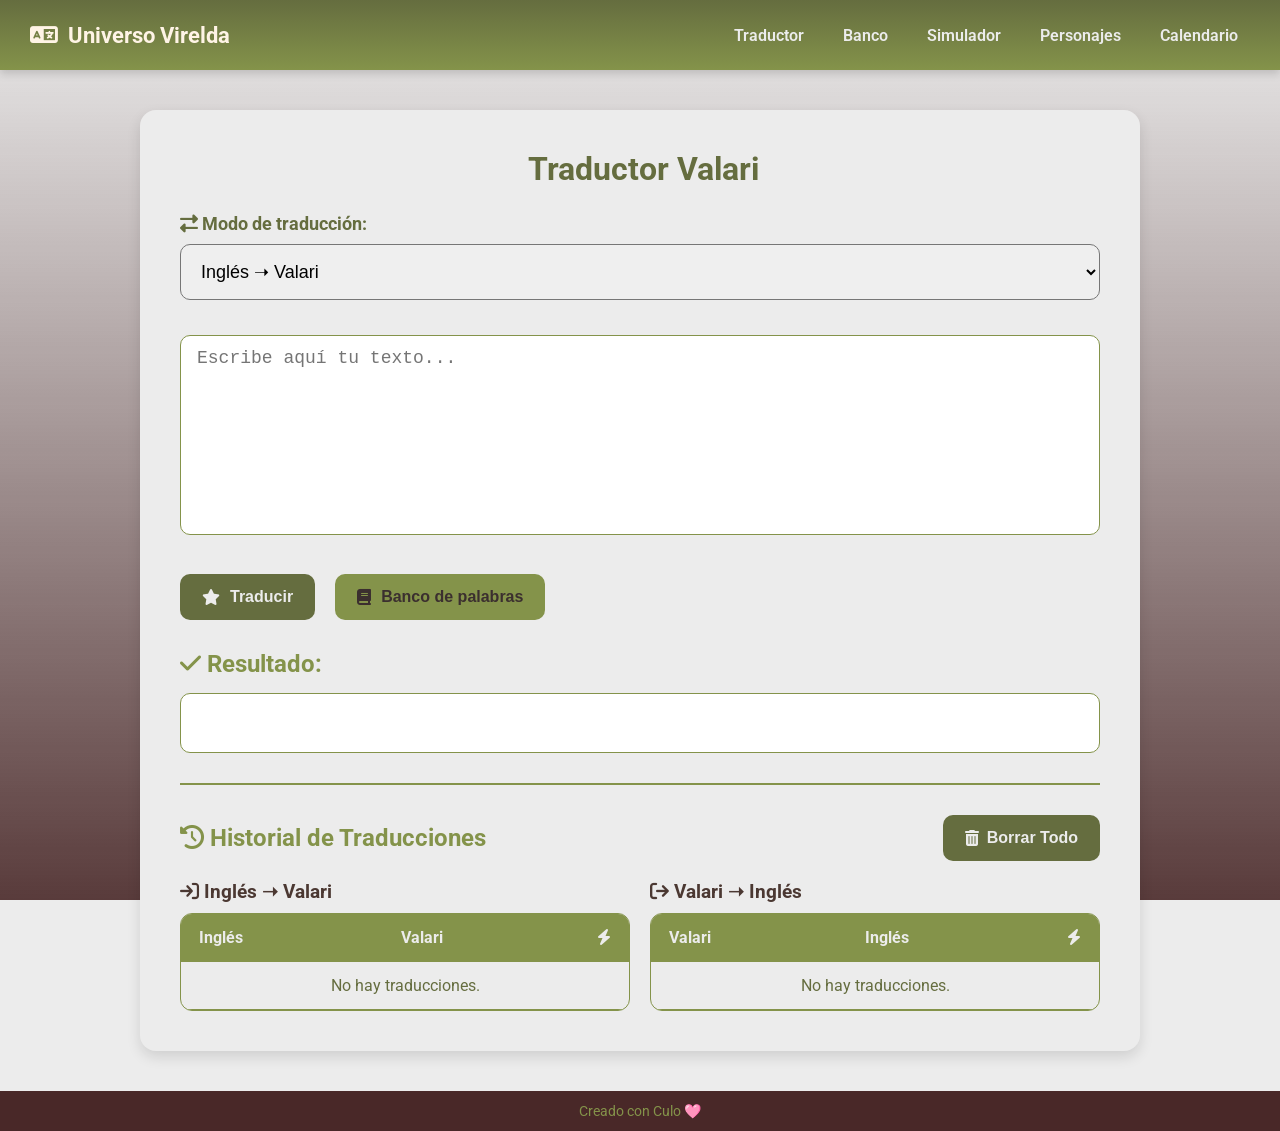
<file: index.html>
<!DOCTYPE html>
<html lang="es">

<head>
    <meta charset="UTF-8">
    <title>Traductor Valari</title>
    <link href="https://fonts.googleapis.com/css2?family=Roboto:wght@400;600;700&display=swap" rel="stylesheet">
    <link rel="stylesheet" href="css/style.css">
    <link rel="stylesheet" href="https://cdnjs.cloudflare.com/ajax/libs/font-awesome/6.5.0/css/all.min.css">
</head>

<body>
    <header>
        <div class="logo">
            <i class="fa-solid fa-language"></i>
            <span>Universo Virelda</span>
        </div>
        <nav class="nav-links">
            <a href="index.html">Traductor</a>
            <a href="banco.html">Banco</a>
            <a href="simulador.html">Simulador</a>
            <a href="personajes.html">Personajes</a>
            <a href="calendario.html">Calendario</a>
        </nav>
    </header>

    <!-- Contenedor principal -->
    <main class="centered">
        <div class="container" style="max-width: 1000px;">
            <h1><i class="fa-solid"></i> Traductor Valari</h1>

            <!-- Selección de modo -->
            <div class="options" style="margin-bottom: 20px; text-align: left;">
                <label for="mode" style="font-weight: bold; color: #656D3F; font-size: 18px;"><i
                        class="fa-solid fa-exchange-alt"></i> Modo de traducción:</label>
                <select id="mode"
                    style="width: 100%; box-sizing: border-box; padding: 16px; font-size: 18px; margin-top: 10px; border-radius: 10px; cursor: pointer;">
                    <option value="to_valari">Inglés ➝ Valari</option>
                    <option value="from_valari">Valari ➝ Inglés</option>
                </select>
            </div>

            <!-- Caja de entrada -->
            <textarea id="inputText" placeholder="Escribe aquí tu texto..."></textarea>

            <!-- Botones -->
            <div id="buttons" style="justify-content: flex-start;">
                <button id="translateBtn"><i class="fa-solid fa-star"></i> Traducir</button>
                <a href="banco.html" class="btn-banco" style="text-decoration: none;">
                    <button style="margin: 0; background: #84934A; color: #3b2f2f;"><i class="fa-solid fa-book"></i>
                        Banco de palabras</button>
                </a>
            </div>

            <!-- Resultado -->
            <h2 style="text-align: left; margin-top: 30px;"><i class="fa-solid fa-check"></i> Resultado:</h2>
            <div id="outputText"
                style="margin-top: 15px; padding: 16px; background: #ffffff; border-radius: 10px; min-height: 60px; font-size: 18px; border: 1px solid #84934A; text-align: left;">
            </div>

            <!-- Historial: Cabecera y Botón Borrar -->
            <div style="display: flex; justify-content: space-between; align-items: center; border-top: 2px solid #84934A; padding-top: 30px; margin-top: 30px; flex-wrap: wrap; gap: 15px;">
                <h2 style="margin: 0; text-align: left;"><i class="fa-solid fa-clock-rotate-left"></i> Historial de Traducciones</h2>
                <button id="clearHistory" class="btn-danger" style="margin: 0;"><i class="fa-solid fa-trash-can"></i> Borrar Todo</button>
            </div>
            
            <!-- Contenedor Grid para las dos tablas -->
            <div style="display: grid; grid-template-columns: repeat(auto-fit, minmax(300px, 1fr)); gap: 20px; margin-top: 20px;">
                
                <!-- Tabla 1: Inglés -> Valari -->
                <div>
                    <h3 style="margin-bottom: 10px; color: #4b3832; text-align: left;"><i class="fa-solid fa-arrow-right-to-bracket"></i> Inglés ➝ Valari</h3>
                    <div class="table-wrapper" style="margin-top: 0;">
                        <table style="min-width: 100%;">
                            <thead>
                                <tr>
                                    <th>Inglés</th>
                                    <th>Valari</th>
                                    <th style="width: 50px; text-align: center;"><i class="fa-solid fa-bolt"></i></th>
                                </tr>
                            </thead>
                            <tbody id="tabla-to-valari">
                                <!-- Traducciones Inglés -> Valari -->
                            </tbody>
                        </table>
                    </div>
                </div>

                <!-- Tabla 2: Valari -> Inglés -->
                <div>
                    <h3 style="margin-bottom: 10px; color: #4b3832; text-align: left;"><i class="fa-solid fa-arrow-right-from-bracket"></i> Valari ➝ Inglés</h3>
                    <div class="table-wrapper" style="margin-top: 0;">
                        <table style="min-width: 100%;">
                            <thead>
                                <tr>
                                    <th>Valari</th>
                                    <th>Inglés</th>
                                    <th style="width: 50px; text-align: center;"><i class="fa-solid fa-bolt"></i></th>
                                </tr>
                            </thead>
                            <tbody id="tabla-from-valari">
                                <!-- Traducciones Valari -> Inglés -->
                            </tbody>
                        </table>
                    </div>
                </div>
                
            </div>
        </div>
    </main>

    <footer>
        <p>Creado con Culo 🩷</p>
    </footer>

    <script src="js/script.js"></script>
</body>

</html>
</file>
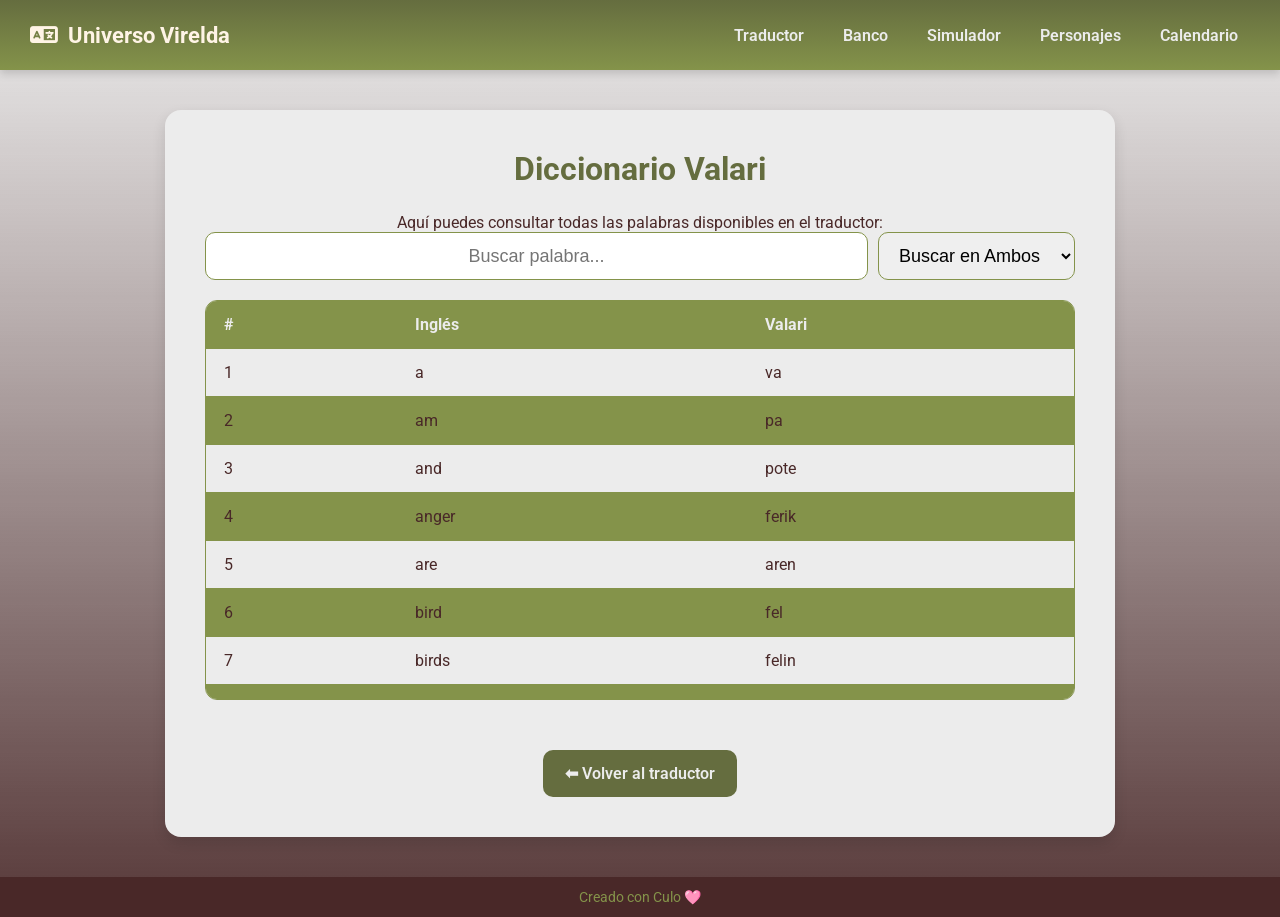
<file: banco.html>
<!DOCTYPE html>
<html lang="es">

<head>
    <meta charset="UTF-8">
    <title>Banco de Palabras - Valari</title>
    <link href="https://fonts.googleapis.com/css2?family=Roboto:wght@400;600;700&display=swap" rel="stylesheet">
    <link rel="stylesheet" href="css/style.css">
    <link rel="stylesheet" href="https://cdnjs.cloudflare.com/ajax/libs/font-awesome/6.5.0/css/all.min.css">
</head>

<body>
    <header>
        <div class="logo">
            <i class="fa-solid fa-language"></i>
            <span>Universo Virelda</span>
        </div>
        <nav class="nav-links">
            <a href="index.html">Traductor</a>
            <a href="banco.html">Banco</a>
            <a href="simulador.html">Simulador</a>
            <a href="personajes.html">Personajes</a>
            <a href="calendario.html">Calendario</a>
        </nav>
    </header>

    <main class="centered">
        <div class="container">
            <h1>Diccionario Valari</h1>
            <p>Aquí puedes consultar todas las palabras disponibles en el traductor:</p>

            <div class="search-controls">
                <input type="text" id="busqueda" placeholder="Buscar palabra..." />
                <select id="criterio-busqueda">
                    <option value="ambos">Buscar en Ambos</option>
                    <option value="ingles">Buscar en Inglés</option>
                    <option value="valari">Buscar en Valari</option>
                </select>
            </div>

            <div class="table-wrapper">
                <table>
                    <thead>
                        <tr>
                            <th>#</th>
                            <th>Inglés</th>
                            <th>Valari</th>
                        </tr>
                    </thead>
                    <tbody id="tabla-palabras">
                    </tbody>
                </table>
            </div>

            <div style="margin-top: 30px;">
                <a href="index.html" class="btn-volver">⬅ Volver al traductor</a>
            </div>
        </div>
    </main>

    <footer>
        <p>Creado con Culo 🩷</p>
    </footer>

    <script src="js/script.js"></script>

    <script>
        // Asegúrate de que valariDict está disponible globalmente desde script.js
        if (typeof valariDict === 'undefined') {
            console.error("Error: El diccionario 'valariDict' no está cargado. Asegúrate de que script.js esté correctamente vinculado.");
        }

        const tabla = document.getElementById("tabla-palabras");
        const busqueda = document.getElementById("busqueda");
        const criterioBusqueda = document.getElementById("criterio-busqueda");

        function calcularRelevancia(text, filtro) {
            if (!filtro) return 0;

            const textLower = text.toLowerCase();

            // 1. Coincidencia EXACTA (Máxima prioridad)
            if (textLower === filtro) {
                return 3;
            }

            // 2. Coincidencia al INICIO de la palabra (Alta prioridad)
            if (textLower.startsWith(filtro)) {
                return 2;
            }

            // 3. Coincidencia PARCIAL (Menor prioridad)
            if (textLower.includes(filtro)) {
                return 1;
            }

            return 0;
        }

        // Función para llenar y ordenar la tabla
        function cargarTabla(filtro = "", criterio = "ambos") {
            tabla.innerHTML = "";

            // Si el filtro está vacío, volvemos a la tabla completa ordenada alfabéticamente
            if (!filtro) {
                // Mantenemos el orden alfabético original
                const palabrasOrdenadas = Object.keys(valariDict).sort();

                let contador = 1;
                palabrasOrdenadas.forEach(ing => {
                    const fila = document.createElement("tr");
                    fila.innerHTML = `<td>${contador}</td><td>${ing}</td><td>${valariDict[ing]}</td>`;
                    tabla.appendChild(fila);
                    contador++;
                });
                return;
            }

            const palabrasOrdenadas = Object.keys(valariDict).sort();
            const filtroLower = filtro.toLowerCase();
            const resultadosFiltrados = [];

            palabrasOrdenadas.forEach(ing => {
                const valari = valariDict[ing];
                const ingLower = ing.toLowerCase();
                const valariLower = valari.toLowerCase();

                let cumpleFiltro = false;
                let relevancia = 0;
                let textoBusqueda = "";

                // Lógica de FILTRADO y determinación del texto a puntuar
                if (criterio === "ingles" && ingLower.includes(filtroLower)) {
                    cumpleFiltro = true;
                    textoBusqueda = ing;
                } else if (criterio === "valari" && valariLower.includes(filtroLower)) {
                    cumpleFiltro = true;
                    textoBusqueda = valari;
                } else if (criterio === "ambos" && (ingLower.includes(filtroLower) || valariLower.includes(filtroLower))) {
                    cumpleFiltro = true;
                    // En "ambos", priorizamos la coincidencia en Inglés para el puntaje.
                    textoBusqueda = ingLower.includes(filtroLower) ? ing : valari;
                }

                // Si cumple el filtro, calcula la relevancia y guarda el resultado
                if (cumpleFiltro) {
                    relevancia = calcularRelevancia(textoBusqueda, filtroLower);
                    resultadosFiltrados.push({
                        ing: ing,
                        valari: valari,
                        relevancia: relevancia,
                        // Usar la palabra en inglés para el desempate por orden alfabético
                        ordenAlfabetico: ingLower
                    });
                }
            });

            // 3. Lógica de ORDENAMIENTO: Ordena por Relevancia (descendente) y luego por Orden Alfabético
            resultadosFiltrados.sort((a, b) => {
                // Primero, compara por relevancia (los puntajes más altos van primero)
                if (b.relevancia !== a.relevancia) {
                    return b.relevancia - a.relevancia;
                }
                // Segundo, si las relevancias son iguales, ordena alfabéticamente
                if (a.ordenAlfabetico < b.ordenAlfabetico) {
                    return -1;
                }
                if (a.ordenAlfabetico > b.ordenAlfabetico) {
                    return 1;
                }
                return 0;
            });

            // 4. Renderizado: Renderiza los resultados ordenados en la tabla
            let contador = 1;
            resultadosFiltrados.forEach(item => {
                const fila = document.createElement("tr");
                fila.innerHTML = `<td>${contador}</td><td>${item.ing}</td><td>${item.valari}</td>`;
                tabla.appendChild(fila);
                contador++;
            });
        }

        // Inicializar tabla al cargar la página (muestra todo ordenado alfabéticamente)
        cargarTabla();

        // Función para manejar el evento de cambio en el selector o la caja de búsqueda
        const manejarBusqueda = () => {
            const filtro = busqueda.value;
            const criterio = criterioBusqueda.value;
            cargarTabla(filtro, criterio);
        };

        // Escuchar eventos en la caja de búsqueda y en el selector
        busqueda.addEventListener("input", manejarBusqueda);
        criterioBusqueda.addEventListener("change", manejarBusqueda);
    </script>
</body>

</html>
</file>
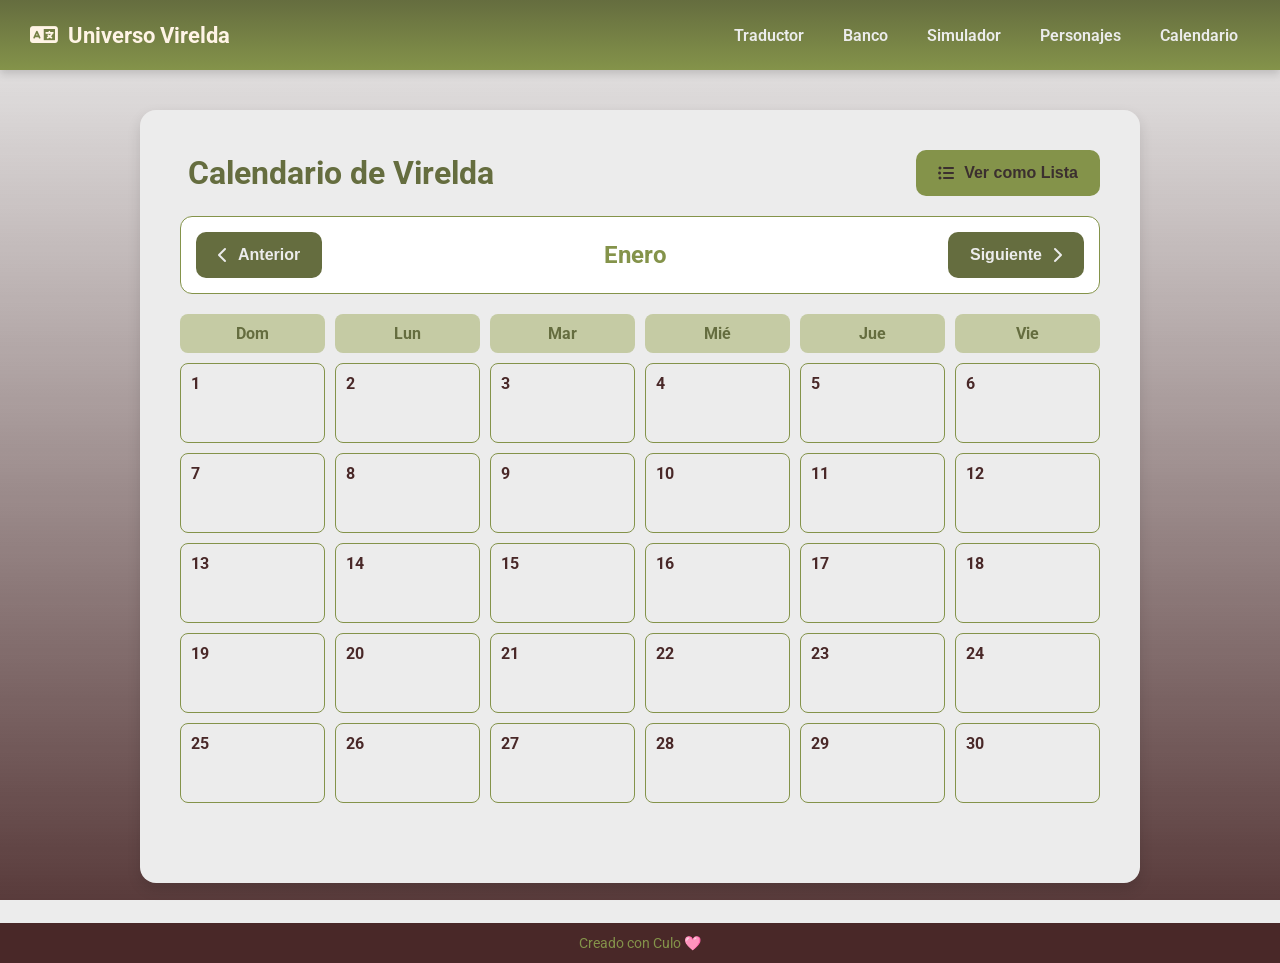
<file: calendario.html>
<!DOCTYPE html>
<html lang="es">
<head>
    <meta charset="UTF-8">
    <title>Calendario - Virelda</title>
    <link href="https://fonts.googleapis.com/css2?family=Roboto:wght@400;600;700&display=swap" rel="stylesheet">
    <link rel="stylesheet" href="css/style.css">
    <link rel="stylesheet" href="https://cdnjs.cloudflare.com/ajax/libs/font-awesome/6.5.0/css/all.min.css">
</head>
<body>
    <header>
        <div class="logo">
            <i class="fa-solid fa-language"></i>
            <span>Universo Virelda</span>
        </div>
        <nav class="nav-links">
            <a href="index.html">Traductor</a>
            <a href="banco.html">Banco</a>
            <a href="simulador.html">Simulador</a>
            <a href="personajes.html">Personajes</a>
            <a href="calendario.html">Calendario</a>
        </nav>
    </header>

    <main class="centered" style="align-items: flex-start;">
        <div class="container" style="max-width: 1000px;">
            
            <!-- Cabecera y Botón para cambiar vista -->
            <div style="display: flex; justify-content: space-between; align-items: center; margin-bottom: 20px; flex-wrap: wrap; gap: 15px;">
                <h1 style="margin: 0;"><i class="fa-solid"></i> Calendario de Virelda</h1>
                <button id="btn-vista-calendario" onclick="toggleVistaCalendario()" style="margin: 0; background: #84934A; color: #3b2f2f;">
                    <i class="fa-solid fa-list-ul"></i> Ver como Lista
                </button>
            </div>
            
            <!-- Controles de navegación mes a mes -->
            <div id="controles-mes" style="display: flex; justify-content: space-between; align-items: center; margin-bottom: 20px; background: #ffffff; padding: 15px; border-radius: 12px; border: 1px solid #84934A;">
                <button onclick="cambiarMes(-1)" style="margin: 0;"><i class="fa-solid fa-chevron-left"></i> Anterior</button>
                <h2 id="mes-actual" style="margin: 0; font-size: 24px;">Mes</h2>
                <button onclick="cambiarMes(1)" style="margin: 0;">Siguiente <i class="fa-solid fa-chevron-right"></i></button>
            </div>

            <!-- Contenedor donde se dibuja el calendario -->
            <div id="calendario-contenedor">
                <!-- Se inyecta con JS -->
            </div>
        </div>
    </main>

    <footer>
        <p>Creado con Culo 🩷</p>
    </footer>
    <script src="js/calendario.js"></script>
</body>
</html>
</file>
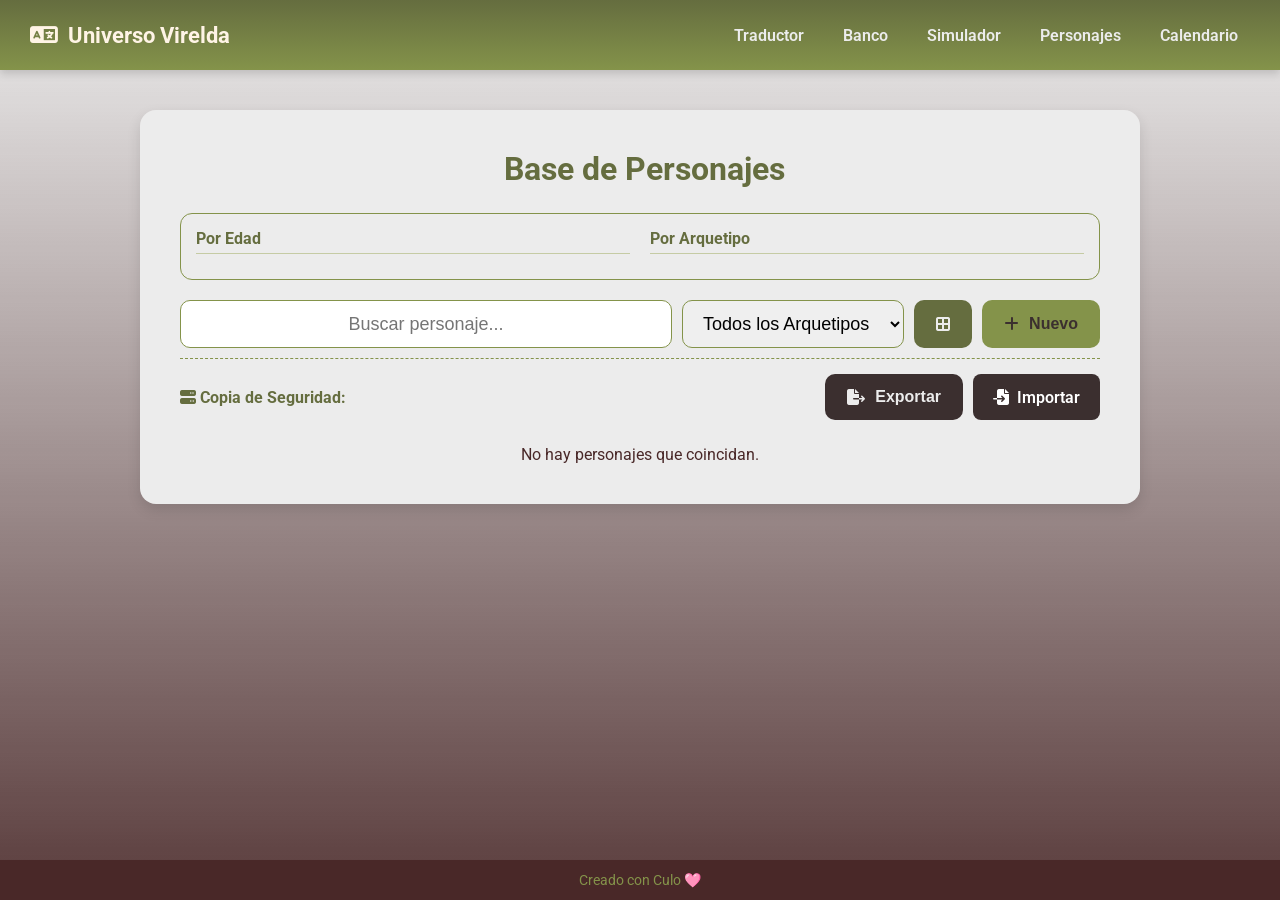
<file: editar.html>
<!DOCTYPE html>
<html lang="es">

<head>
    <meta charset="UTF-8">
    <title>Editar Personaje - Virelda</title>
    <link href="https://fonts.googleapis.com/css2?family=Roboto:wght@400;600;700&display=swap" rel="stylesheet">
    <link rel="stylesheet" href="css/style.css">
    <link rel="stylesheet" href="https://cdnjs.cloudflare.com/ajax/libs/font-awesome/6.5.0/css/all.min.css">
</head>

<body>
    <header>
        <div class="logo">
            <i class="fa-solid fa-language"></i>
            <span>Universo Virelda</span>
        </div>
        <nav class="nav-links">
            <a href="index.html">Traductor</a>
            <a href="banco.html">Banco</a>
            <a href="simulador.html">Simulador</a>
            <a href="personajes.html">Personajes</a>
            <a href="calendario.html">Calendario</a>
        </nav>
    </header>

    <main class="centered">
        <div class="container" style="max-width: 800px; text-align: left;">
            <h1 id="titulo-editar"><i class="fa-solid fa-user-pen"></i> Editar Info de Personaje</h1>

            <div style="display: grid; grid-template-columns: 1fr; gap: 20px;">

                <!-- Info Básica y Foto -->
                <div
                    style="display: flex; gap: 20px; flex-wrap: wrap; background: #ffffff; padding: 20px; border-radius: 12px; border: 1px solid #84934A;">
                    <div style="text-align: center;">
                        <img id="preview-img" src=""
                            style="width: 150px; height: 150px; object-fit: cover; border-radius: 12px; border: 3px solid #656D3F; margin-bottom: 10px;">
                        <br>
                        <label style="font-size: 14px; font-weight: bold; cursor:pointer; color: #656D3F;">
                            Cambiar Imagen 📷
                            <input type="file" id="edit-img" accept="image/*" style="display: none;">
                        </label>
                    </div>

                    <div style="flex-grow: 1; display: flex; flex-direction: column; gap: 10px;">
                        <div style="display: flex; gap: 10px;">
                            <div style="flex: 2;">
                                <label>Nombre:</label>
                                <input type="text" id="edit-nombre" style="width: 95%;">
                            </div>
                            <div style="flex: 1.5;">
                                <label>Arquetipo:</label>
                                <input type="text" id="edit-arquetipo" style="width: 90%;">
                            </div>
                        </div>

                        <!-- Fila enlazada: Edad, Día, Mes, Año -->
                        <div
                            style="display: flex; justify-content: space-between; align-items: center; margin-top: 10px; flex-wrap: wrap;">
                            <label style="color: #656D3F; font-weight: bold;">
                                <i class="fa-solid fa-calendar-day"></i> Fecha de Nacimiento y Edad (Año 3705)
                            </label>
                            <label style="font-size: 14px; cursor: pointer; color: #3b2f2f;">
                                <input type="checkbox" id="edit-desvincular"> Desvincular cálculo automático
                            </label>
                        </div>

                        <div style="display: flex; gap: 10px; margin-top: 5px;">
                            <select id="edit-dia" style="flex: 1;">
                                <option value="">Día</option>
                            </select>
                            <select id="edit-mes" style="flex: 2;">
                                <option value="">Mes</option>
                                <option value="1">Enero</option>
                                <option value="2">Febrero</option>
                                <option value="3">Marzo</option>
                                <option value="4">Abril</option>
                                <option value="5">Mayo</option>
                                <option value="6">Junio</option>
                                <option value="7">Julio</option>
                                <option value="8">Agosto</option>
                                <option value="9">Septiembre</option>
                                <option value="10">Octubre</option>
                            </select>
                            <input type="number" id="edit-anio" placeholder="Año Nac." style="flex: 1.5;">
                            <input type="number" id="edit-edad" placeholder="Edad" style="flex: 1;">
                        </div>
                        <p
                            style="margin: 5px 0 0 0; font-size: 15px; background: #e0d5c1; padding: 8px; border-radius: 6px;">
                            <strong>Signo Zodiacal:</strong> <span id="edit-signo" style="color: #656D3F;">-</span>
                        </p>
                    </div>
                </div>

                <!-- Secciones de Texto Largo -->
                <label><strong><i class="fa-solid fa-handshake"></i> Conexiones (Familia, Amigos,
                        Rivales):</strong></label>
                <textarea id="edit-conexiones" rows="4" placeholder="Ej: Madre: ... Mejor amigo: ..."></textarea>

                <label><strong><i class="fa-solid fa-dna"></i> Fisiología y Apariencia:</strong></label>
                <textarea id="edit-apariencia" rows="4" placeholder="Rasgos físicos, ropa, marcas..."></textarea>

                <label><strong><i class="fa-solid fa-brain"></i> Personalidad y Gustos:</strong></label>
                <textarea id="edit-personalidad" rows="4"
                    placeholder="Miedos, deseos, estética, qué le gusta..."></textarea>

                <label><strong><i class="fa-solid fa-star"></i> Habilidades y Magia:</strong></label>
                <textarea id="edit-habilidades" rows="4" placeholder="Combate, hechizos, idiomas..."></textarea>

                <label><strong><i class="fa-solid fa-file-lines"></i> Historia:</strong></label>
                <textarea id="edit-historia" rows="6"
                    placeholder="Lugar de nacimiento, infancia, eventos principales..."></textarea>

                <label><strong><i class="fa-solid fa-book-open"></i> Datos Curiosos y Secretos:</strong></label>
                <textarea id="edit-curiosidades" rows="4" placeholder="Secretos, anécdotas raras..."></textarea>

                <!-- Botones -->
                <div style="display: flex; justify-content: space-between; margin-top: 20px;">
                    <button id="btn-guardar-edit"><i class="fa-solid fa-floppy-disk"></i> Guardar y Volver</button>
                    <button id="btn-eliminar" class="btn-danger"><i class="fa-solid fa-trash"></i> Eliminar
                        Personaje</button>
                </div>
            </div>
        </div>
    </main>

    <footer>
        <p>Creado con Culo 🩷</p>
    </footer>
    <script src="js/editar.js"></script>
</body>

</html>
</file>
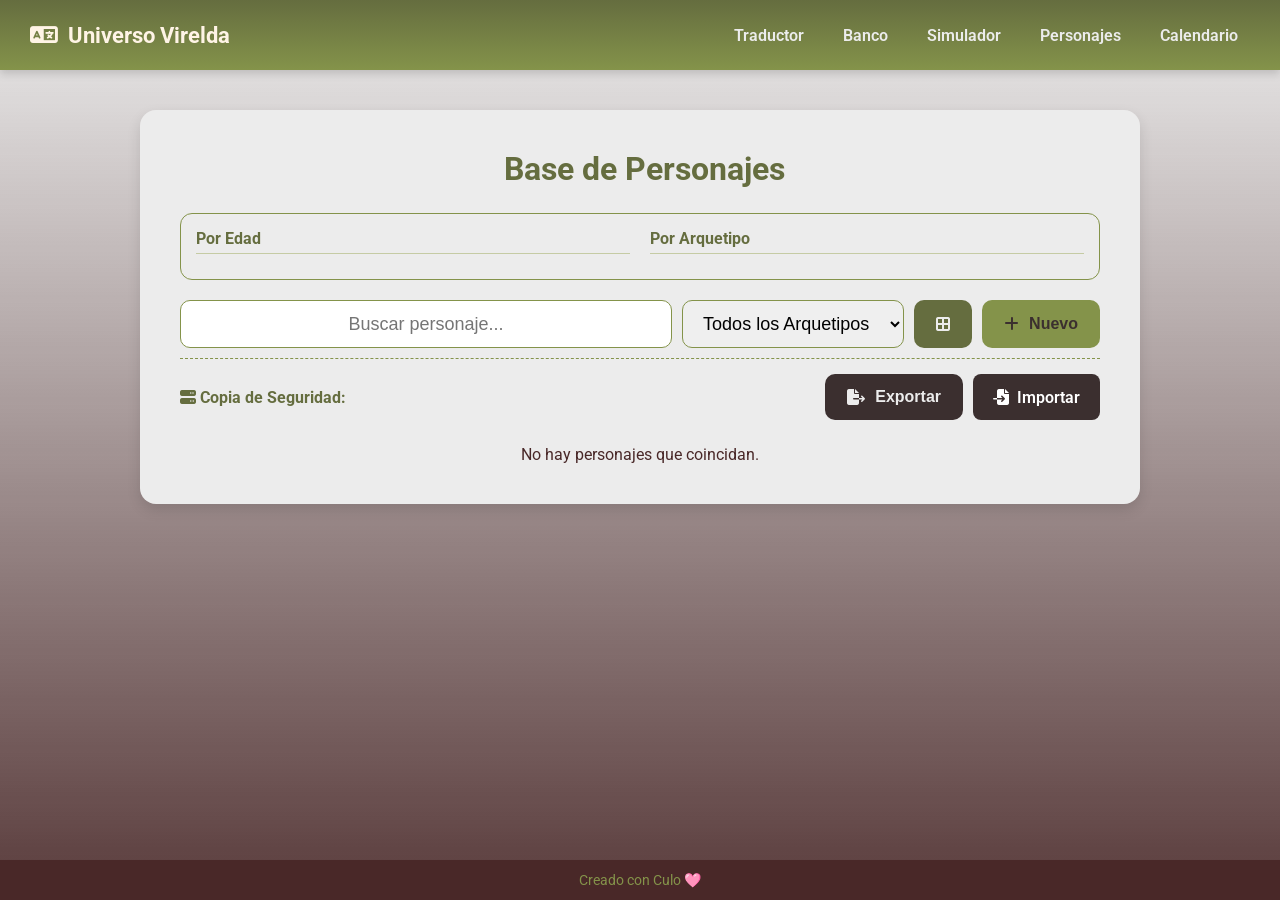
<file: personajes.html>
<!DOCTYPE html>
<html lang="es">

<head>
    <meta charset="UTF-8">
    <title>Personajes - Virelda</title>
    <link href="https://fonts.googleapis.com/css2?family=Roboto:wght@400;600;700&display=swap" rel="stylesheet">
    <link rel="stylesheet" href="css/style.css">
    <link rel="stylesheet" href="https://cdnjs.cloudflare.com/ajax/libs/font-awesome/6.5.0/css/all.min.css">
</head>

<body>
    <header>
        <div class="logo">
            <i class="fa-solid fa-language"></i>
            <span>Universo Virelda</span>
        </div>
        <nav class="nav-links">
            <a href="index.html">Traductor</a>
            <a href="banco.html">Banco</a>
            <a href="simulador.html">Simulador</a>
            <a href="personajes.html">Personajes</a>
            <a href="calendario.html">Calendario</a>
        </nav>
    </header>

    <main class="centered" style="align-items: flex-start;">
        <div class="container" style="max-width: 1000px;">
            <h1><i class="fa-solid"></i> Base de Personajes</h1>

            <!-- Panel de Estadísticas -->
            <div class="stats-dashboard" id="panel-estadisticas">
                <div class="stat-box">
                    <h4>Por Edad</h4>
                    <div id="stats-edades"></div>
                </div>
                <div class="stat-box">
                    <h4>Por Arquetipo</h4>
                    <div id="stats-arquetipos"></div>
                </div>
            </div>

            <!-- Barra de búsqueda y filtros (Fila 1) -->
            <div class="search-controls" style="margin-bottom: 10px;">
                <input type="text" id="buscar-pj" placeholder="Buscar personaje...">
                <select id="filtro-arquetipo">
                    <option value="todos">Todos los Arquetipos</option>
                    <option value="Marked Ones">Marked Ones</option>
                    <option value="Guard of the Mark">Guard of the Mark</option>
                    <option value="Civilian">Civilian</option>
                </select>
                <button id="btn-vista" style="margin: 0;" title="Cambiar Vista"><i
                        class="fa-solid fa-border-all"></i></button>
                <button id="btn-nuevo" style="margin: 0; background: #84934A; color:#3b2f2f;" title="Crear Nuevo"><i
                        class="fa-solid fa-plus"></i> Nuevo</button>
            </div>

            <!-- Fila de Copia de Seguridad (Fila 2) -->
            <div
                style="display: flex; gap: 10px; flex-wrap: wrap; margin-bottom: 25px; justify-content: flex-end; padding-top: 15px; border-top: 1px dashed #84934A;">
                <span style="margin-right: auto; color: #656D3F; font-weight: bold; align-self: center;">
                    <i class="fa-solid fa-server"></i> Copia de Seguridad:
                </span>

                <button id="btn-exportar" style="margin: 0; background: #3b2f2f;" title="Descargar copia de seguridad">
                    <i class="fa-solid fa-file-export"></i> Exportar
                </button>

                <label for="input-importar"
                    style="margin: 0; cursor: pointer; display: inline-flex; align-items: center; gap: 8px; padding: 12px 20px; font-size: 16px; background: #3b2f2f; color: #ffffff; border-radius: 8px; font-weight: 600; transition: background 0.3s;"
                    title="Subir copia de seguridad">
                    <i class="fa-solid fa-file-import"></i> Importar
                    <input type="file" id="input-importar" accept=".json" style="display: none;">
                </label>
            </div>

            <div id="galeria-personajes" class="vista-lista"></div>
        </div>
    </main>

    <!-- Modal Rápido para Crear -->
    <dialog id="modal-crear" class="modal">
        <h2 style="margin-top:0;">Nuevo Personaje</h2>
        <input type="text" id="pj-nombre" placeholder="Nombre completo" style="border-radius: 8px;">

        <div style="display: flex; gap: 10px; margin-bottom: 15px;">
            <select id="pj-dia" style="flex: 1; border-radius: 8px; padding: 10px; border: 1px solid #84934A;">
                <option value="">Día</option>
            </select>
            <select id="pj-mes" style="flex: 2; border-radius: 8px; padding: 10px; border: 1px solid #84934A;">
                <option value="">Mes</option>
                <option value="1">Enero</option>
                <option value="2">Febrero</option>
                <option value="3">Marzo</option>
                <option value="4">Abril</option>
                <option value="5">Mayo</option>
                <option value="6">Junio</option>
                <option value="7">Julio</option>
                <option value="8">Agosto</option>
                <option value="9">Septiembre</option>
                <option value="10">Octubre</option>
            </select>
            <input type="number" id="pj-edad" placeholder="Edad"
                style="flex: 1; margin:0; border-radius: 8px; padding: 10px; border: 1px solid #84934A;">
        </div>

        <div style="display: flex; gap: 10px; justify-content: center;">
            <button id="btn-guardar-nuevo">Crear y Editar</button>
            <button id="btn-cancelar-nuevo" class="btn-danger">Cancelar</button>
        </div>
    </dialog>

    <footer>
        <p>Creado con Culo 🩷</p>
    </footer>

    <script src="js/personajes.js"></script>
</body>

</html>
</file>
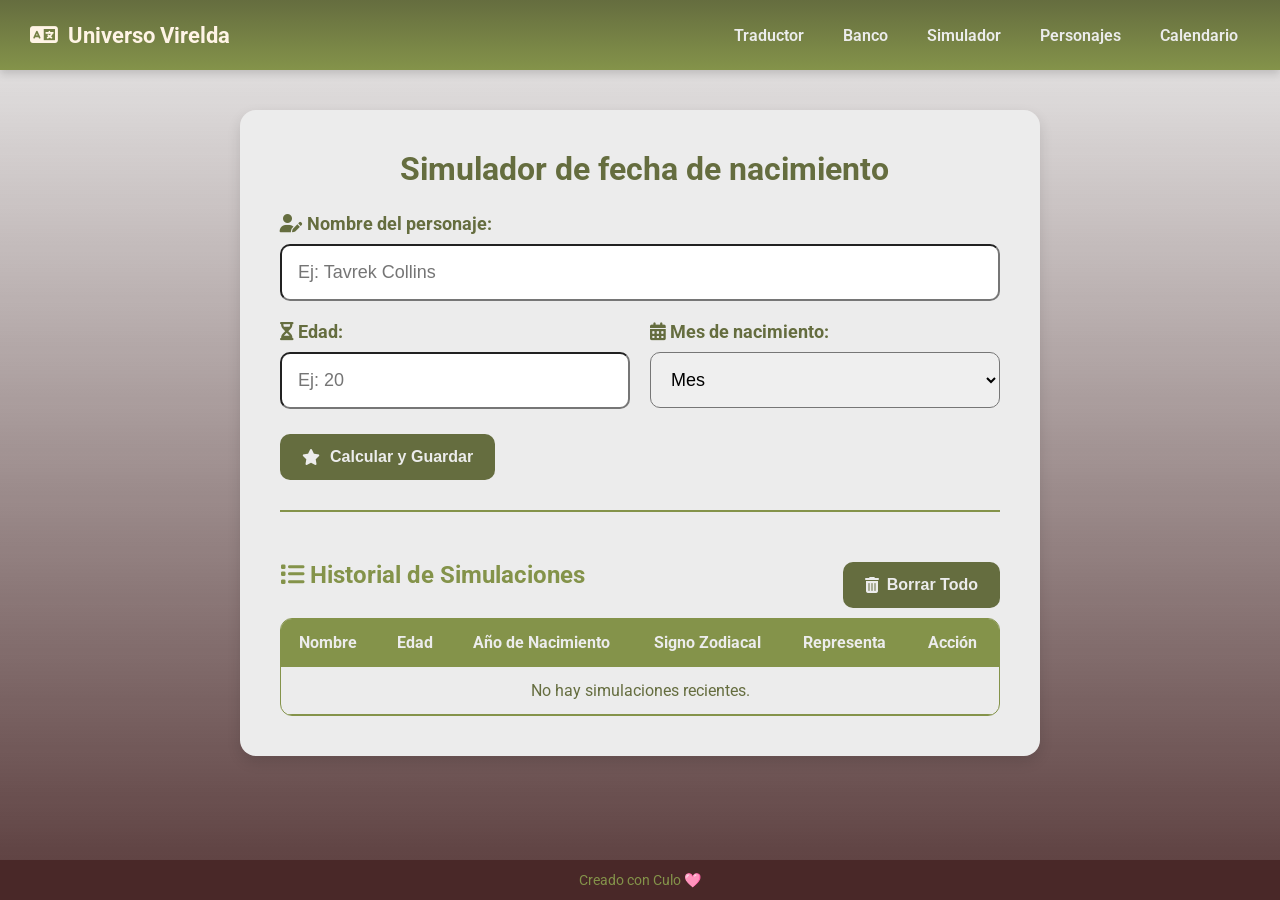
<file: simulador.html>
<!DOCTYPE html>
<html lang="es">

<head>
    <meta charset="UTF-8">
    <title>Simulador - Virelda</title>
    <link href="https://fonts.googleapis.com/css2?family=Roboto:wght@400;600;700&display=swap" rel="stylesheet">
    <link rel="stylesheet" href="css/style.css">
    <link rel="stylesheet" href="https://cdnjs.cloudflare.com/ajax/libs/font-awesome/6.5.0/css/all.min.css">
</head>

<body>
    <header>
        <div class="logo">
            <i class="fa-solid fa-language"></i>
            <span>Universo Virelda</span>
        </div>
        <nav class="nav-links">
            <a href="index.html">Traductor</a>
            <a href="banco.html">Banco</a>
            <a href="simulador.html">Simulador</a>
            <a href="personajes.html">Personajes</a>
            <a href="calendario.html">Calendario</a>
        </nav>
    </header>

    <main class="centered">
        <div class="container" style="max-width: 800px;">
            <h1><i class="fa-solid"></i> Simulador de fecha de nacimiento</h1>

            <div style="text-align: left; margin-bottom: 30px; margin-top: 20px;">

                <label style="font-weight: bold; color: #656D3F; font-size: 18px;"><i class="fa-solid fa-user-pen"></i>
                    Nombre del personaje:</label>
                <input type="text" id="sim-nombre" placeholder="Ej: Tavrek Collins"
                    style="width: 100%; box-sizing: border-box; padding: 16px; font-size: 18px; margin: 10px 0 20px 0; border-radius: 10px;">

                <div style="display: flex; gap: 20px; flex-wrap: wrap;">
                    <div style="flex: 1; min-width: 200px;">
                        <label style="font-weight: bold; color: #656D3F; font-size: 18px;"><i
                                class="fa-solid fa-hourglass-half"></i> Edad:</label>
                        <input type="number" id="sim-edad" placeholder="Ej: 20"
                            style="width: 100%; box-sizing: border-box; padding: 16px; font-size: 18px; margin: 10px 0; border-radius: 10px;">
                    </div>

                    <div style="flex: 1; min-width: 200px;">
                        <label style="font-weight: bold; color: #656D3F; font-size: 18px;"><i
                                class="fa-solid fa-calendar-days"></i> Mes de nacimiento:</label>
                        <select id="sim-mes"
                            style="width: 100%; box-sizing: border-box; padding: 16px; font-size: 18px; margin: 10px 0; border-radius: 10px; cursor: pointer;">
                            <option value="">Mes</option>
                            <option value="1">Enero</option>
                            <option value="2">Febrero</option>
                            <option value="3">Marzo</option>
                            <option value="4">Abril</option>
                            <option value="5">Mayo</option>
                            <option value="6">Junio</option>
                            <option value="7">Julio</option>
                            <option value="8">Agosto</option>
                            <option value="9">Septiembre</option>
                            <option value="10">Octubre</option>
                        </select>
                    </div>
                </div>

                <div id="buttons" style="justify-content: flex-start; margin-top: 15px;">
                    <button onclick="simular()"><i class="fa-solid fa-star"></i> Calcular y Guardar</button>
                </div>
            </div>

            <!-- Tabla de Historial con el nuevo botón general -->
            <div
                style="display: flex; justify-content: space-between; align-items: center; border-top: 2px solid #84934A; padding-top: 30px; margin-top: 20px; flex-wrap: wrap; gap: 15px;">
                <h2 style="margin: 0; text-align: left;"><i class="fa-solid fa-list"></i> Historial de Simulaciones</h2>
                <button onclick="limpiarHistorial()" class="btn-danger"><i class="fa-solid fa-trash-can"></i> Borrar
                    Todo</button>
            </div>

            <div class="table-wrapper">
                <table>
                    <thead>
                        <tr>
                            <th>Nombre</th>
                            <th>Edad</th>
                            <th>Año de Nacimiento</th>
                            <th>Signo Zodiacal</th>
                            <th>Representa</th>
                            <th>Acción</th> <!-- Nueva columna -->
                        </tr>
                    </thead>
                    <tbody id="tabla-historial">
                        <!-- Los resultados se inyectan aquí -->
                    </tbody>
                </table>
            </div>
        </div>
    </main>

    <footer>
        <p>Creado con Culo 🩷</p>
    </footer>
    <script src="js/simulador.js"></script>
</body>

</html>
</file>
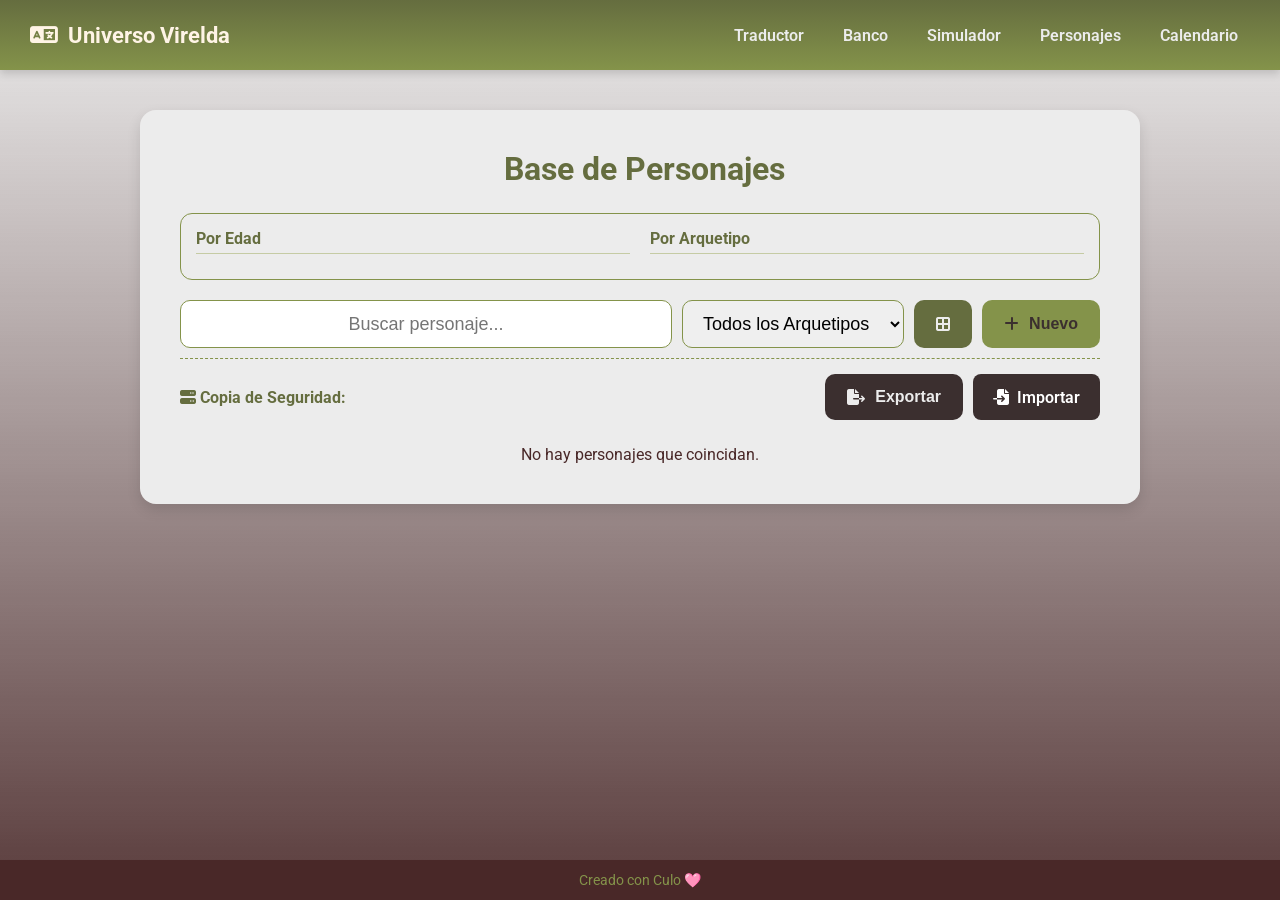
<file: ver.html>
<!DOCTYPE html>
<html lang="es">
<head>
    <meta charset="UTF-8">
    <title>Perfil de Personaje - Virelda</title>
    <link href="https://fonts.googleapis.com/css2?family=Roboto:wght@400;600;700&display=swap" rel="stylesheet">
    <link rel="stylesheet" href="css/style.css">
    <link rel="stylesheet" href="https://cdnjs.cloudflare.com/ajax/libs/font-awesome/6.5.0/css/all.min.css">
</head>
<body>
    <header>
        <div class="logo">
            <i class="fa-solid fa-language"></i>
            <span>Universo Virelda</span>
        </div>
        <nav class="nav-links">
            <a href="index.html">Traductor</a>
            <a href="banco.html">Banco</a>
            <a href="simulador.html">Simulador</a>
            <a href="personajes.html">Personajes</a>
            <a href="calendario.html">Calendario</a>
        </nav>
    </header>

    <main class="centered">
        <div class="container" style="max-width: 800px; text-align: left;">
            <div style="display: flex; gap: 20px; align-items: center; margin-bottom: 30px; flex-wrap: wrap;">
                <img id="ver-img" src="" style="width: 150px; height: 150px; object-fit: cover; border-radius: 12px; border: 3px solid #656D3F;">
                <div>
                    <h1 id="ver-nombre" style="margin: 0 0 10px 0; font-size: 2.5em; color: #656D3F;">Cargando...</h1>
                    <p style="font-size: 18px; margin: 5px 0;"><strong>Edad:</strong> <span id="ver-edad"></span></p>
                    <p style="font-size: 18px; margin: 5px 0;"><strong>Arquetipo:</strong> <span id="ver-arquetipo"></span></p>
                </div>
                <div style="flex-grow: 1; text-align: right;">
                    <button id="btn-ir-editar"><i class="fa-solid fa-pen"></i> Editar Info</button>
                </div>
            </div>

            <div id="sec-conexiones" class="seccion-detalle">
                <h2 style="border-bottom: 2px solid #84934A;"><i class="fa-solid fa-handshake"></i> Conexiones</h2>
                <p id="txt-conexiones" style="white-space: pre-wrap;"></p>
            </div>

            <div id="sec-apariencia" class="seccion-detalle">
                <h2 style="border-bottom: 2px solid #84934A;"><i class="fa-solid fa-dna"></i> Fisiología y Apariencia</h2>
                <p id="txt-apariencia" style="white-space: pre-wrap;"></p>
            </div>

            <div id="sec-personalidad" class="seccion-detalle">
                <h2 style="border-bottom: 2px solid #84934A;"><i class="fa-solid fa-brain"></i> Personalidad y Gustos</h2>
                <p id="txt-personalidad" style="white-space: pre-wrap;"></p>
            </div>

            <div id="sec-habilidades" class="seccion-detalle">
                <h2 style="border-bottom: 2px solid #84934A;"><i class="fa-solid fa-star"></i> Habilidades y Magia</h2>
                <p id="txt-habilidades" style="white-space: pre-wrap;"></p>
            </div>

            <div id="sec-historia" class="seccion-detalle">
                <h2 style="border-bottom: 2px solid #84934A;"><i class="fa-solid fa-file-lines"></i> Historia</h2>
                <p id="txt-historia" style="white-space: pre-wrap;"></p>
            </div>

            <div id="sec-curiosidades" class="seccion-detalle">
                <h2 style="border-bottom: 2px solid #84934A;"><i class="fa-solid fa-book-open"></i> Datos Curiosos y Secretos</h2>
                <p id="txt-curiosidades" style="white-space: pre-wrap;"></p>
            </div>

            <a href="personajes.html" style="display: block; margin-top: 30px; text-align: center; font-weight: bold; color: #656D3F; text-decoration: none;">⬅ Volver a los Personajes</a>
        </div>
    </main>

    <footer>
        <p>Creado con Culo 🩷</p>
    </footer>

    <script src="js/ver.js"></script>
</body>
</html>
</file>
<file: css/style.css>
/* ============================== */
/* RESET UNIVERSAL                */
/* ============================== */
* {
    margin: 0;
    padding: 0;
    box-sizing: border-box;
}

/* Fuente Roboto */
body {
    font-family: 'Roboto', sans-serif;
    background: #ECECEC;
    color: #492828;
    display: flex;
    flex-direction: column;
    min-height: 100vh;
}


/* ============================== */
/* HEADER UNIFICADO               */
/* ============================== */
header {
    background: linear-gradient(360deg, #84934A, #656D3F);
    color: #fff4e6;
    padding: 0 30px;
    height: 70px; 
    display: flex;
    align-items: center;
    justify-content: space-between;
    box-shadow: 0 4px 8px rgba(0,0,0,0.15);
    width: 100%;
    box-sizing: border-box;
    
    /* ¡NUEVAS LÍNEAS PARA FIJAR EL HEADER! */
    position: sticky;
    top: 0;
    z-index: 1000;
}

header .logo {
    font-size: 22px;
    font-weight: 700;
    display: flex;
    align-items: center;
    gap: 10px;
}

/* --- Navegación Superior --- */
.nav-links { 
    display: flex; 
    gap: 15px; 
    align-items: center;
}

.nav-links a { 
    color: #ECECEC; 
    text-decoration: none; 
    font-weight: 600; 
    padding: 8px 12px; 
    border-radius: 5px; 
    transition: background 0.3s; 
}

.nav-links a:hover { 
    background: rgba(236, 236, 236, 0.2); 
}

/* Footer */
footer {
    background: #492828;
    color: #84934A;
    text-align: center;
    padding: 12px;
    font-size: 14px;
}

/* Contenido principal */
main.centered {
    flex: 1;
    display: flex;
    justify-content: center;
    align-items: flex-start;
    padding: 40px 20px;
}

#buttons {
    display: flex;
    justify-content: center;
    gap: 20px;
    margin-top: 20px;
}

#buttons a {
    text-decoration: none;
}

#buttons button {
    margin-top: 0;
}

.container {
    width: 90%;
    max-width: 950px;
    background: #ECECEC;
    padding: 40px;
    border-radius: 16px;
    box-shadow: 0 6px 14px rgba(0,0,0,0.12);
    animation: fadeIn 0.5s ease-in-out;
    text-align: center;
}

/* Títulos */
h1 {
    color: #656D3F;
    margin-bottom: 25px;
}
h2 {
    margin-top: 30px;
    color: #84934A;
    text-align: left;
}

/* ============================== */
/* Input búsqueda / Select        */
/* ============================== */

/* Controles de Búsqueda (Flexbox) */
.search-controls {
    display: flex;
    gap: 10px;
    margin-bottom: 20px;
}
.search-controls input, .search-controls select {
    padding: 12px 16px;
    font-size: 18px;
    border-radius: 10px;
    border: 1px solid #84934A;
    outline: none;
    transition: border 0.2s;
}
.search-controls input {
    flex-grow: 1;
    text-align: center;
}
.search-controls select {
    flex-shrink: 0; 
}

/* ============================== */
/* Textarea y Botones del Traductor */
/* ============================== */

/* Textarea alineado a la izquierda */
textarea {
    width: 100%; /* Ajustado al 100% para que coincida perfecto con el reseteo */
    padding: 12px 16px;
    font-size: 18px; 
    margin: 15px 0;
    border-radius: 10px;
    border: 1px solid #84934A;
    outline: none;
    transition: border 0.2s;
    text-align: left;
    height: 200px;
    resize: none;
}

/* Botón */
button, .btn-volver {
    margin-top: 20px;
    padding: 14px 22px;
    font-size: 16px;
    background: #656D3F;
    color: #ECECEC;
    border: none;
    border-radius: 10px;
    cursor: pointer;
    font-weight: 600;
    transition: background 0.3s;
    display: inline-flex;
    align-items: center;
    gap: 10px;
    text-decoration: none;
}
button:hover, .btn-volver:hover {
    background: #4A502E;
}

/* ============================== */
/* Resultado y Historial UNIFICADOS */
/* ============================== */

/* Resultado */
#outputText {
    margin-top: 15px;
    padding: 16px;
    background: #ECECEC;
    border-radius: 10px;
    min-height: 60px;
    font-size: 18px; 
    border: 1px solid #84934A;
    text-align: left;
}

/* Historial */
#history {
    list-style: none;
    padding: 0;
    margin-top: 15px;
    text-align: left;
}
#history li {
    background: #ECECEC;
    border: 1px solid #84934A;
    padding: 10px 14px;
    margin: 6px 0;
    border-radius: 8px;
    font-size: 18px; 
    color: #492828;
    transition: background 0.2s;
}
#history li:hover {
    background: #84934A;
}

/* Enfocados */
#busqueda:focus, select:focus, textarea:focus {
    border: 1px solid #656D3F;
    box-shadow: 0 0 6px rgba(101, 109, 63, 0.3);
}

/* ============================== */
/* Tablas (Banco de Palabras) */
/* ============================== */
.table-wrapper {
    max-height: 400px; 
    overflow-y: auto;
    margin-top: 10px;
    border-radius: 12px;
    border: 1px solid #84934A;
}
table {
    width: 100%;
    border-collapse: collapse;
    font-size: 16px;
}
th, td {
    padding: 14px 18px;
    text-align: left;
    border-bottom: 1px solid #84934A;
}
th {
    background: #84934A;
    color: #ECECEC;
    position: sticky;
    top: 0;
    z-index: 2;
}
tr:nth-child(even) {
    background: #84934A;
}

/* Reemplaza tu body::before actual con este: */
body::before {
    content: "";
    position: fixed;
    top: 0;
    left: 0;
    width: 100%;
    height: 100%;
    
    /* El linear-gradient va "to top" (hacia arriba). 
       Empieza en el color marrón oscuro de tu paleta (#492828) y termina transparente.
       Reemplaza 'fondo.jpg' con la ruta de tu imagen real. */
    background-image: 
        linear-gradient(to top, rgba(73, 40, 40, 0.9) 0%, rgba(236, 236, 236, 0) 100%),
        url('https://images.unsplash.com/photo-1449452198679-05c7fd30f416?fm=jpg&q=60&w=3000&auto=format&fit=crop&ixlib=rb-4.1.0&ixid=M3wxMjA3fDB8MHxzZWFyY2h8Mnx8Y2FzdGxlfGVufDB8fDB8fHww');
        
    background-size: cover;
    background-position: center;
    background-repeat: no-repeat;
    z-index: -1;
}

/*
==============================
DISEÑO RESPONSIVO 📱 TABLET
==============================
*/
@media (max-width: 768px) {
    header {
        height: auto; /* Permite que el header crezca si es necesario */
        padding: 15px 20px;
        flex-wrap: wrap; 
    }
    main.centered {
        padding: 20px 10px;
    }
    .container {
        padding: 25px;
    }
    textarea, #outputText {
        font-size: 17px;
    }
    table {
        font-size: 15px;
    }
    th, td {
        padding: 12px 15px;
    }
    .table-wrapper {
        max-height: 500px; 
    }
}

/*
==============================
DISEÑO RESPONSIVO 📱 MÓVIL
==============================
*/
@media (max-width: 500px) {
    header {
        height: auto; /* Permite que el header crezca si es necesario */
        padding: 15px;
        flex-direction: column; 
        gap: 15px;
    }
    header .logo {
        font-size: 20px;
        flex-direction: column; 
        gap: 0;
    }
    .container {
        padding: 15px; 
        width: 100%;
    }
    textarea, #outputText, #history li {
        font-size: 16px; 
        padding: 10px;
        line-height: 1.5;
    }
    .search-controls {
        flex-direction: column; 
        gap: 10px;
    }
    .search-controls input, .search-controls select {
        width: 100%; 
    }
    #buttons {
        flex-direction: column;
        gap: 10px;
    }
    h1 {
        font-size: 26px;
    }
    table {
        font-size: 14px;
    }
    th, td {
        padding: 10px 8px;
    }
    .table-wrapper {
        max-height: 70vh; 
    }
}

#history .new-entry {
    animation: historyEntry 0.5s ease-out; 
}

/* Botón rojo de borrar historial */
.btn-danger {
    background: #656D3F;
    color: #ECECEC;
    border: none;
    padding: 14px 22px;
    border-radius: 10px;
    cursor: pointer;
    font-weight: 600;
    display: inline-flex;
    align-items: center;
    gap: 8px;
    transition: background 0.3s ease;
}
.btn-danger:hover {
    background: #4A502E;
}

#outputText.deleted {
    color: #4A502E;
    background-color: #ECECEC;
    border: 1px dashed #84934A;
}

/* --- Personajes: Lista vs Cuadrícula --- */
.vista-lista { display: flex; flex-direction: column; gap: 15px; margin-top: 20px; }
.vista-lista .tarjeta-pj { display: flex; align-items: center; text-align: left; background: #ECECEC; padding: 15px; border-radius: 12px; border: 1px solid #84934A; cursor: pointer; transition: transform 0.2s; }
.vista-lista .tarjeta-pj img { width: 80px; height: 80px; object-fit: cover; border-radius: 8px; margin-right: 20px; }

.vista-cuadricula { display: grid; grid-template-columns: repeat(auto-fill, minmax(200px, 1fr)); gap: 20px; margin-top: 20px; }
.vista-cuadricula .tarjeta-pj { display: flex; flex-direction: column; align-items: center; background: #ECECEC; padding: 15px; border-radius: 12px; border: 1px solid #84934A; cursor: pointer; text-align: center; transition: transform 0.2s; }
.vista-cuadricula .tarjeta-pj img { width: 120px; height: 120px; object-fit: cover; border-radius: 8px; margin-bottom: 15px; }

.tarjeta-pj:hover { transform: scale(1.02); background: #84934A; }
.tarjeta-pj h3 { margin: 0 0 5px 0; color: #656D3F; }
.tarjeta-pj p { margin: 2px 0; font-size: 14px; }

/* --- Modales --- */
.modal { 
    margin: auto; /* ¡Esto le devuelve el centrado perfecto! */
    border: none; 
    border-radius: 12px; 
    padding: 30px; 
    box-shadow: 0 10px 25px rgba(0,0,0,0.3); 
    max-width: 400px; 
    width: 100%; 
    text-align: center; 
}
.modal::backdrop { 
    background: rgba(0,0,0,0.5); 
}
.modal input { 
    width: 90%; 
    padding: 10px; 
    margin: 10px 0; 
    border: 1px solid #84934A; 
    border-radius: 8px; 
}

/* --- Estadísticas de Personajes --- */
.stats-dashboard {
    display: flex;
    gap: 20px;
    background: #ECECEC;
    padding: 15px;
    border-radius: 12px;
    border: 1px solid #84934A;
    margin-bottom: 20px;
    text-align: left;
    flex-wrap: wrap;
}
.stat-box {
    flex: 1;
    min-width: 200px;
}
.stat-box h4 { margin: 0 0 10px 0; color: #656D3F; border-bottom: 1px solid #C5CBA4; padding-bottom: 5px; }
.stat-item { display: inline-block; background: #C5CBA4; color: #492828; padding: 5px 10px; border-radius: 15px; font-size: 14px; margin: 2px; font-weight: bold; }

/* --- Calendario --- */
.calendar-grid {
    display: grid;
    grid-template-columns: repeat(6, 1fr); /* 6 días de la semana */
    gap: 10px;
    margin-top: 20px;
}
.calendar-day-header { font-weight: bold; color: #656D3F; padding: 10px; background: #C5CBA4; border-radius: 8px; }
.calendar-day {
    background: #ECECEC;
    border: 1px solid #84934A;
    border-radius: 8px;
    min-height: 80px;
    padding: 10px;
    display: flex;
    flex-direction: column;
    align-items: flex-start;
    justify-content: flex-start;
    font-size: 14px;
}
.calendar-day.empty { background: transparent; border: none; }
.calendar-day .date-num { font-weight: bold; color: #492828; font-size: 16px; margin-bottom: 5px; }
.event-badge {
    background: #656D3F; color: #ECECEC; padding: 3px 6px; border-radius: 5px; font-size: 12px; margin-top: 5px; width: 100%; box-sizing: border-box; text-align: left;
}
.event-festivity { background: #84934A; color: #ffffff; font-weight: bold; }
</file>
